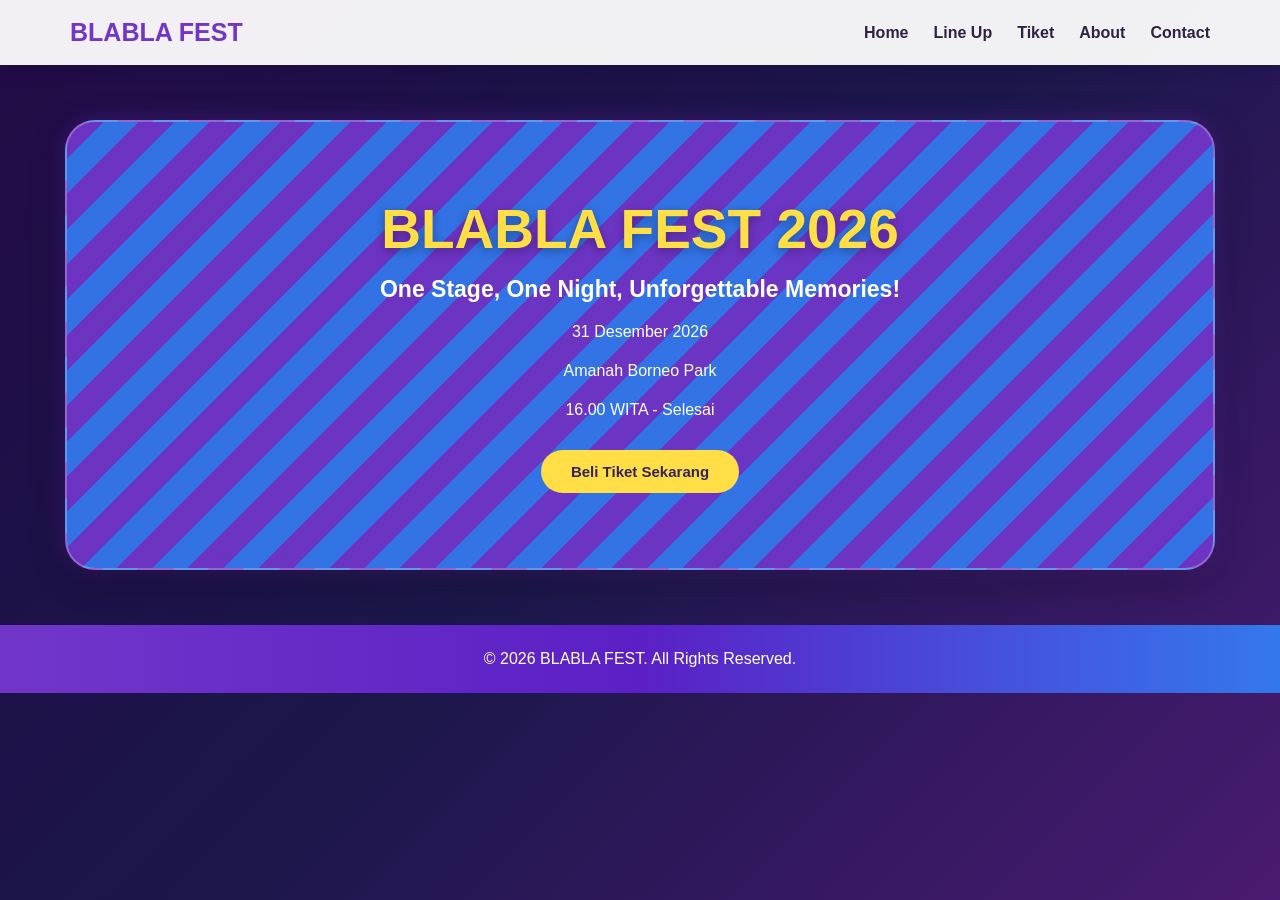
<file: index.html>
<!DOCTYPE html>
<html lang="id">
<head>
    <meta charset="UTF-8">
    <meta name="viewport" content="width=device-width, initial-scale=1.0">
    <title>BLABLA FEST 2026 - Home</title>
    <link rel="stylesheet" href="style.css">
</head>
<body>

<video class="bg-video" autoplay muted loop playsinline>
    <source src="img/konser.mp4" type="video/mp4">
</video>

<header>
    <nav>
        <h2>BLABLA FEST</h2>

        <div class="nav-links">
            <a href="index.html">Home</a>
            <a href="lineup.html">Line Up</a>
            <a href="tiket.html">Tiket</a>
            <a href="about.html">About</a>
            <a href="contact.html">Contact</a>
        </div>
    </nav>
</header>

<section class="section home-section">

    <h1>BLABLA FEST 2026</h1>

    <h2>One Stage, One Night, Unforgettable Memories!</h2>

    <p>31 Desember 2026</p>
    <p>Amanah Borneo Park</p>
    <p>16.00 WITA - Selesai</p>

    <a href="tiket.html" class="btn">
        Beli Tiket Sekarang
    </a>

</section>

<footer>
    <p>&copy; 2026 BLABLA FEST. All Rights Reserved.</p>
</footer>

<script src="script.js"></script>
</body>
</html>
</file>
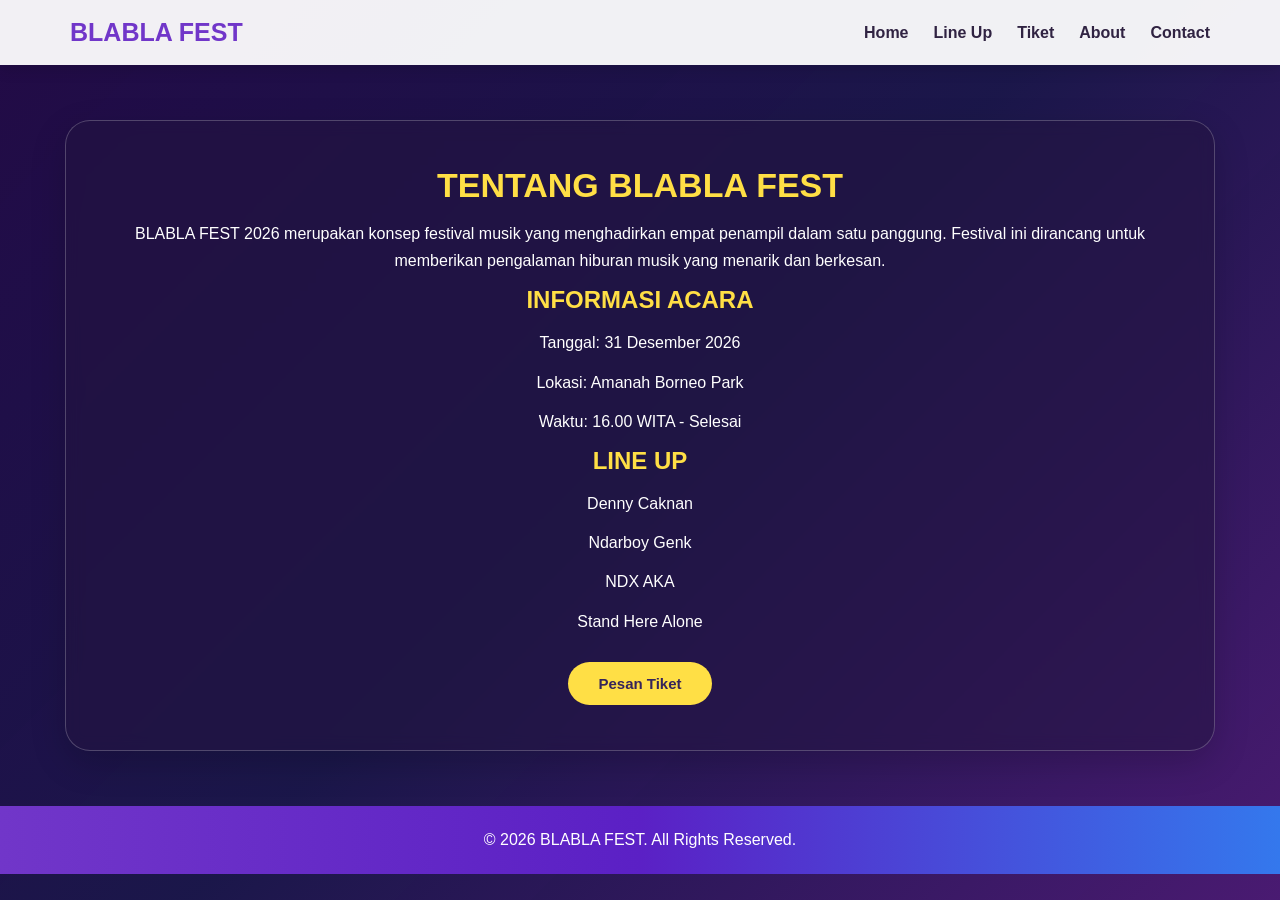
<file: about.html>
<!DOCTYPE html>
<html lang="id">
<head>
    <meta charset="UTF-8">
    <meta name="viewport" content="width=device-width, initial-scale=1.0">
    <title>BLABLA FEST 2026 - About</title>
    <link rel="stylesheet" href="style.css">
</head>
<body>

<video class="bg-video" autoplay muted loop playsinline>
    <source src="img/konser.mp4" type="video/mp4">
</video>

<header>
    <nav>
        <h2>BLABLA FEST</h2>

        <div class="nav-links">
            <a href="index.html">Home</a>
            <a href="lineup.html">Line Up</a>
            <a href="tiket.html">Tiket</a>
            <a href="about.html">About</a>
            <a href="contact.html">Contact</a>
        </div>
    </nav>
</header>

<section class="section">

    <h1>TENTANG BLABLA FEST</h1>

    <p>
        BLABLA FEST 2026 merupakan konsep festival musik
        yang menghadirkan empat penampil dalam satu panggung.
        Festival ini dirancang untuk memberikan pengalaman
        hiburan musik yang menarik dan berkesan.
    </p>

    <h2>INFORMASI ACARA</h2>

    <p>Tanggal: 31 Desember 2026</p>

    <p>Lokasi: Amanah Borneo Park</p>

    <p>Waktu: 16.00 WITA - Selesai</p>

    <h2>LINE UP</h2>

    <p>Denny Caknan</p>
    <p>Ndarboy Genk</p>
    <p>NDX AKA</p>
    <p>Stand Here Alone</p>

    <a href="tiket.html" class="btn">
        Pesan Tiket
    </a>

</section>

<footer>
    <p>&copy; 2026 BLABLA FEST. All Rights Reserved.</p>
</footer>

<script src="script.js"></script>
</body>
</html>
</file>
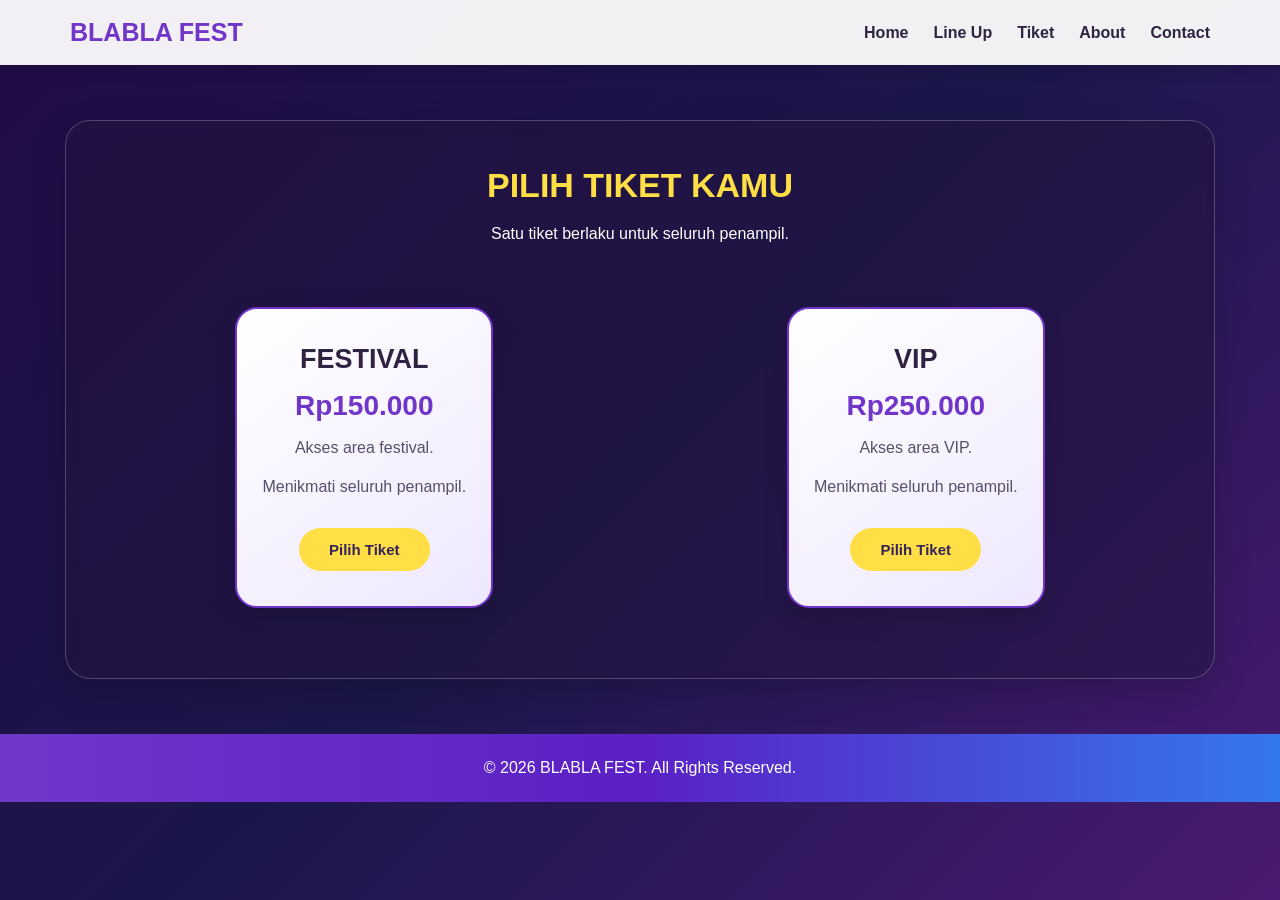
<file: booking.html>
<!DOCTYPE html>
<html lang="id">
<head>
    <meta charset="UTF-8">
    <meta name="viewport" content="width=device-width, initial-scale=1.0">
    <title>BLABLA FEST 2026 - Booking</title>
    <link rel="stylesheet" href="style.css">
</head>
<body>

<video class="bg-video" autoplay muted loop playsinline>
    <source src="img/konser.mp4" type="video/mp4">
</video>

<header>
    <nav>
        <h2>BLABLA FEST</h2>

        <div class="nav-links">
            <a href="index.html">Home</a>
            <a href="lineup.html">Line Up</a>
            <a href="tiket.html">Tiket</a>
            <a href="about.html">About</a>
            <a href="contact.html">Contact</a>
        </div>
    </nav>
</header>

<section class="section">

    <h1>FORM PEMESANAN TIKET</h1>

    <p>Silakan lengkapi data pemesanan kamu.</p>

    <form id="bookingForm">

        <label>Nama Lengkap</label>

        <input
            type="text"
            id="nama"
            placeholder="Masukkan nama lengkap"
            required
        >

        <label>Email</label>

        <input
            type="email"
            id="email"
            placeholder="Masukkan email"
            required
        >

        <label>Nomor Telepon</label>

        <input
            type="tel"
            id="telepon"
            placeholder="Masukkan nomor telepon"
            required
        >

        <label>Kategori Tiket</label>

        <input
            type="text"
            id="kategori"
            readonly
        >

        <label>Harga Tiket</label>

        <input
            type="text"
            id="harga"
            readonly
        >

        <label>Jumlah Tiket</label>

        <input
            type="number"
            id="jumlah"
            min="1"
            max="5"
            value="1"
            required
        >

        <h3 id="total">Total: Rp150.000</h3>

        <button type="submit" class="btn">
            Lanjutkan Pemesanan
        </button>

    </form>

</section>

<footer>
    <p>&copy; 2026 BLABLA FEST. All Rights Reserved.</p>
</footer>

<script src="script.js"></script>
</body>
</html>
</file>
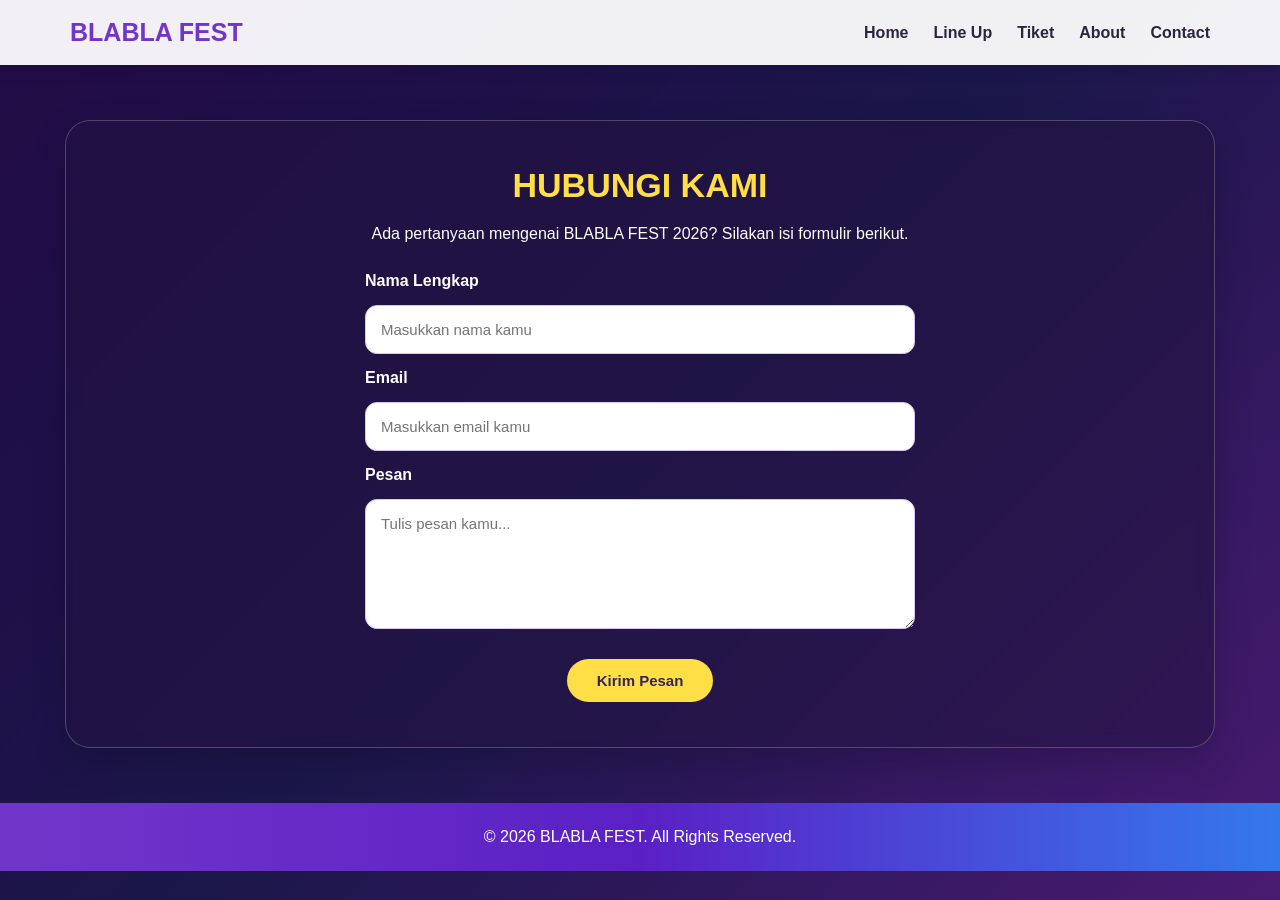
<file: contact.html>
<!DOCTYPE html>
<html lang="id">
<head>
    <meta charset="UTF-8">
    <meta name="viewport" content="width=device-width, initial-scale=1.0">
    <title>BLABLA FEST 2026 - Contact</title>
    <link rel="stylesheet" href="style.css">
</head>
<body>

<video class="bg-video" autoplay muted loop playsinline>
    <source src="img/konser.mp4" type="video/mp4">
</video>

<header>
    <nav>
        <h2>BLABLA FEST</h2>

        <div class="nav-links">
            <a href="index.html">Home</a>
            <a href="lineup.html">Line Up</a>
            <a href="tiket.html">Tiket</a>
            <a href="about.html">About</a>
            <a href="contact.html">Contact</a>
        </div>
    </nav>
</header>

<section class="section">

    <h1>HUBUNGI KAMI</h1>

    <p>
        Ada pertanyaan mengenai BLABLA FEST 2026?
        Silakan isi formulir berikut.
    </p>

    <form id="contactForm">

        <label>Nama Lengkap</label>

        <input
            type="text"
            placeholder="Masukkan nama kamu"
            required
        >

        <label>Email</label>

        <input
            type="email"
            placeholder="Masukkan email kamu"
            required
        >

        <label>Pesan</label>

        <textarea
            placeholder="Tulis pesan kamu..."
            required
        ></textarea>

        <button type="submit" class="btn">
            Kirim Pesan
        </button>

    </form>

</section>

<footer>
    <p>&copy; 2026 BLABLA FEST. All Rights Reserved.</p>
</footer>

<script src="script.js"></script>
</body>
</html>
</file>
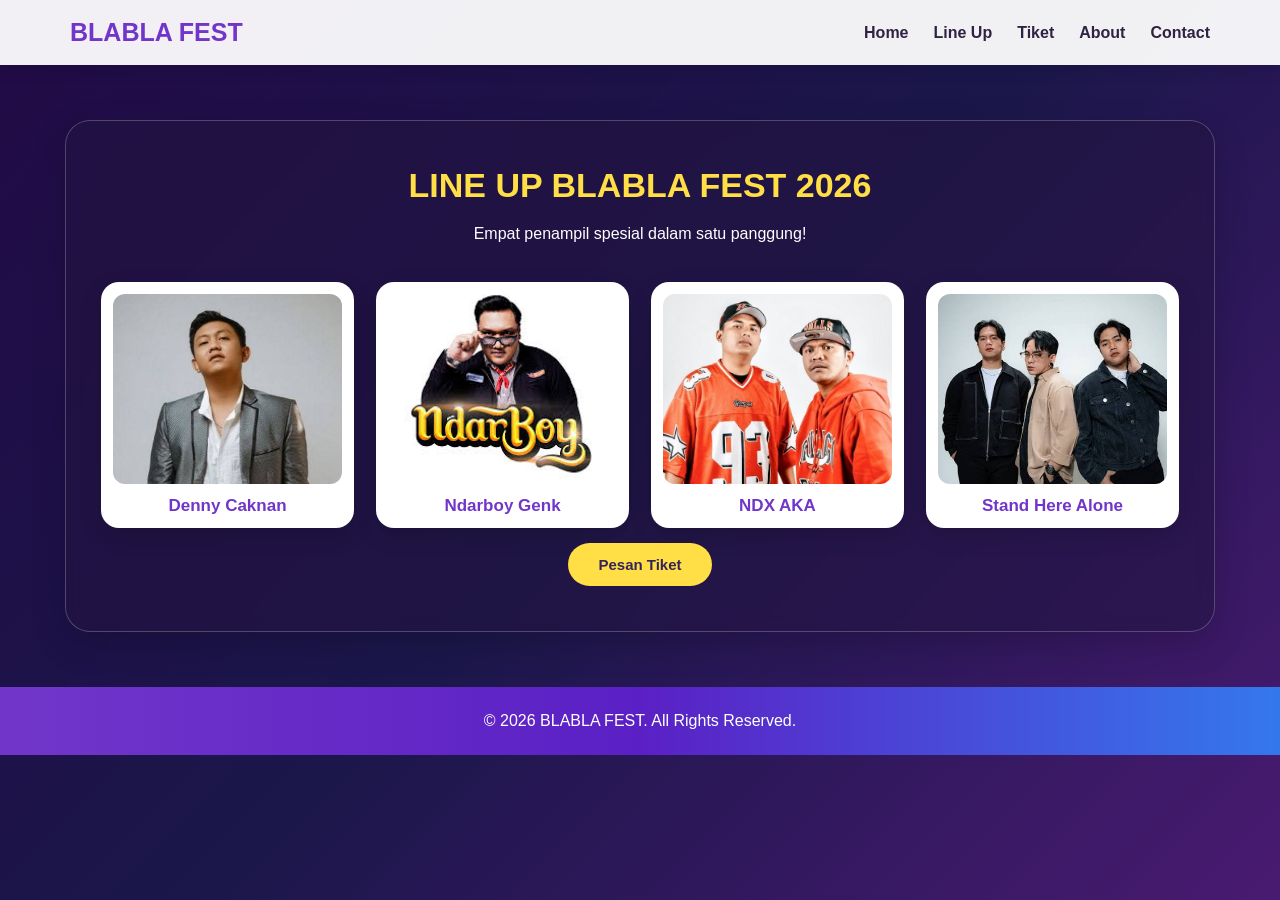
<file: lineup.html>
<!DOCTYPE html>
<html lang="id">
<head>
    <meta charset="UTF-8">
    <meta name="viewport" content="width=device-width, initial-scale=1.0">
    <title>BLABLA FEST 2026 - Line Up</title>
    <link rel="stylesheet" href="style.css">
</head>
<body>

<video class="bg-video" autoplay muted loop playsinline>
    <source src="img/konser.mp4" type="video/mp4">
</video>

<header>
    <nav>
        <h2>BLABLA FEST</h2>

        <div class="nav-links">
            <a href="index.html">Home</a>
            <a href="lineup.html">Line Up</a>
            <a href="tiket.html">Tiket</a>
            <a href="about.html">About</a>
            <a href="contact.html">Contact</a>
        </div>
    </nav>
</header>

<section class="section">

    <h1>LINE UP BLABLA FEST 2026</h1>

    <p>Empat penampil spesial dalam satu panggung!</p>

    <div class="artist-list">

        <div class="artist-card">
            <img src="img/denny-caknan.jpg" alt="Denny Caknan">
            <h3>Denny Caknan</h3>
        </div>

        <div class="artist-card">
            <img src="img/ndarboy.jpg" alt="Ndarboy Genk">
            <h3>Ndarboy Genk</h3>
        </div>

        <div class="artist-card">
            <img src="img/NDX-AKA.jpg" alt="NDX AKA">
            <h3>NDX AKA</h3>
        </div>

        <div class="artist-card">
            <img src="img/stand-here-alone.jpg" alt="Stand Here Alone">
            <h3>Stand Here Alone</h3>
        </div>

    </div>

    <a href="tiket.html" class="btn">
        Pesan Tiket
    </a>

</section>

<footer>
    <p>&copy; 2026 BLABLA FEST. All Rights Reserved.</p>
</footer>

<script src="script.js"></script>
</body>
</html>
</file>
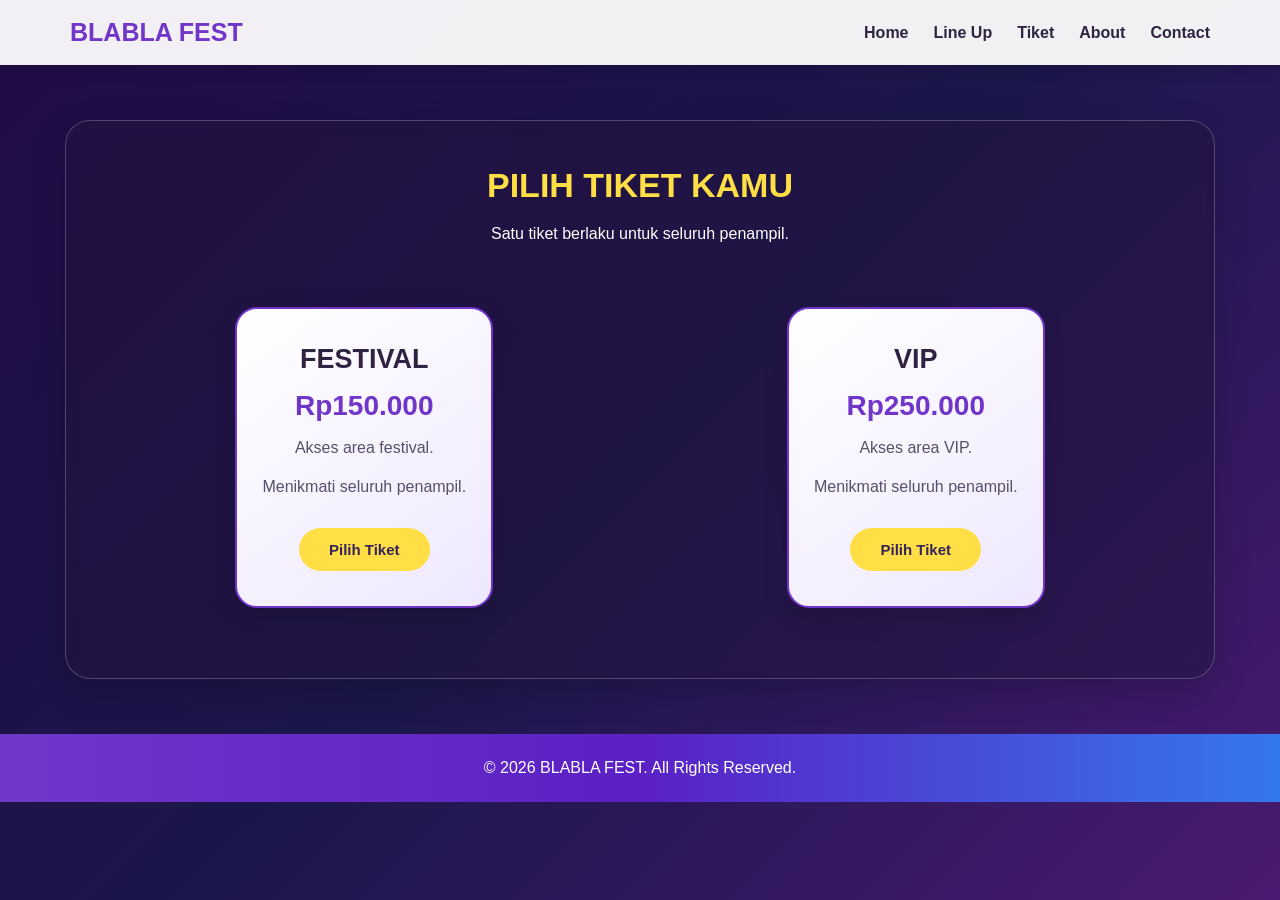
<file: summary.html>
<!DOCTYPE html>
<html lang="id">
<head>
    <meta charset="UTF-8">
    <meta name="viewport" content="width=device-width, initial-scale=1.0">
    <title>BLABLA FEST 2026 - E-Ticket</title>
    <link rel="stylesheet" href="style.css">
</head>
<body>

<video class="bg-video" autoplay muted loop playsinline>
    <source src="img/konser.mp4" type="video/mp4">
</video>

<header>
    <nav>
        <h2>BLABLA FEST</h2>

        <div class="nav-links">
            <a href="index.html">Home</a>
            <a href="lineup.html">Line Up</a>
            <a href="tiket.html">Tiket</a>
            <a href="about.html">About</a>
            <a href="contact.html">Contact</a>
        </div>
    </nav>
</header>

<section class="section">

    <h1>PEMESANAN BERHASIL!</h1>

    <p>Terima kasih telah memesan tiket BLABLA FEST 2026.</p>

    <div class="ticket-card">

        <h2>BLABLA FEST 2026</h2>

        <p>Nama Pemesan:</p>
        <h3 id="nama"></h3>

        <p>Email:</p>
        <h3 id="email"></h3>

        <p>Kategori Tiket:</p>
        <h3 id="kategori"></h3>

        <p>Jumlah Tiket:</p>
        <h3 id="jumlah"></h3>

        <p>Total Pembayaran:</p>
        <h3 id="total"></h3>

        <p>Kode E-Ticket:</p>
        <h3 id="kodeTiket"></h3>

        <hr>

        <p>31 Desember 2026</p>
        <p>Amanah Borneo Park</p>
        <p>16.00 WITA - Selesai</p>

        <h2>TERIMA KASIH!</h2>

    </div>

    <button class="btn" onclick="cetakTiket()">
        Cetak E-Ticket
    </button>

    <br>

    <a href="index.html" class="btn">
        Kembali ke Home
    </a>

</section>

<footer>
    <p>&copy; 2026 BLABLA FEST. All Rights Reserved.</p>
</footer>

<script src="script.js"></script>
</body>
</html>
</file>
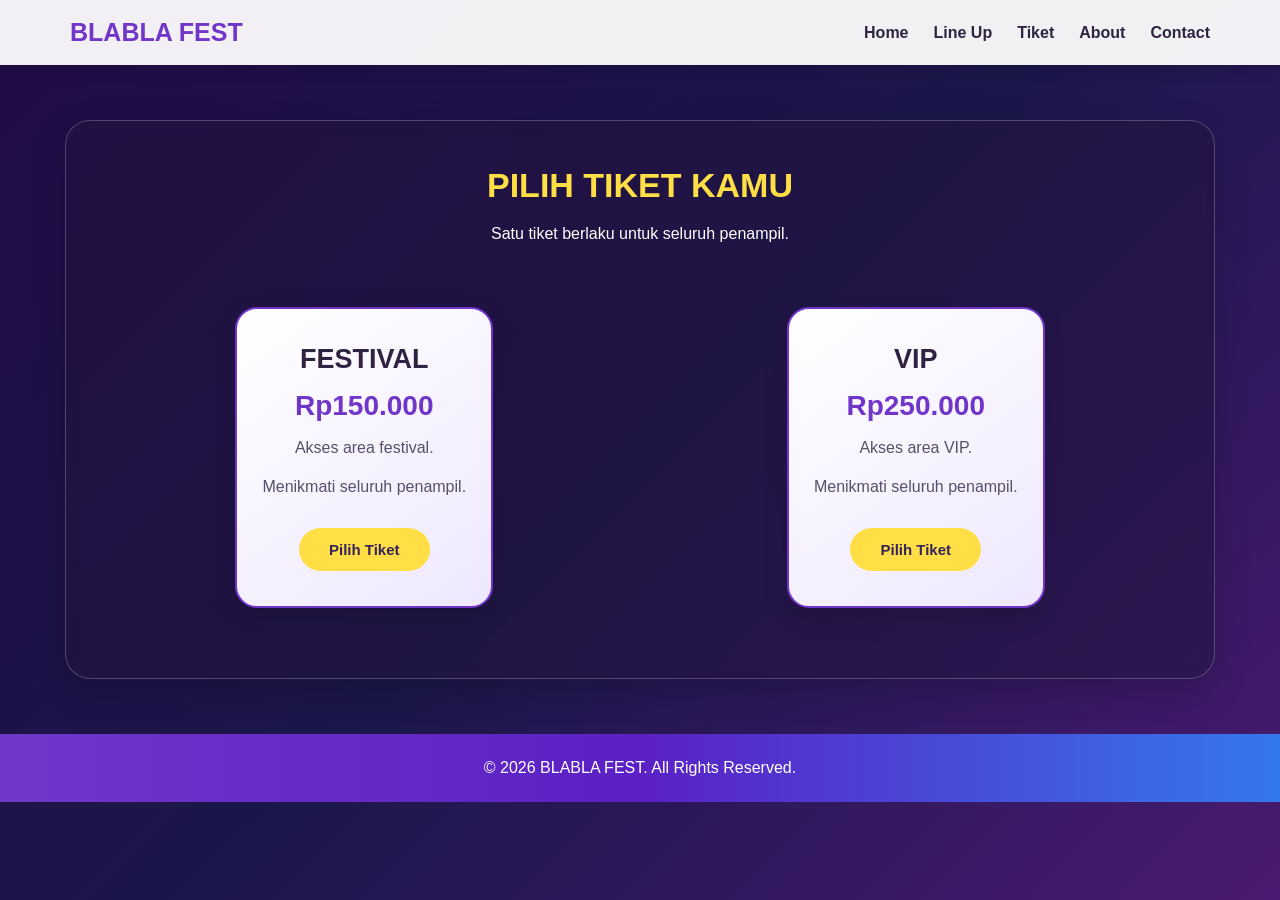
<file: tiket.html>
<!DOCTYPE html>
<html lang="id">
<head>
    <meta charset="UTF-8">
    <meta name="viewport" content="width=device-width, initial-scale=1.0">
    <title>BLABLA FEST 2026 - Tiket</title>
    <link rel="stylesheet" href="style.css">
</head>
<body>

<video class="bg-video" autoplay muted loop playsinline>
    <source src="img/konser.mp4" type="video/mp4">
</video>

<header>
    <nav>
        <h2>BLABLA FEST</h2>

        <div class="nav-links">
            <a href="index.html">Home</a>
            <a href="lineup.html">Line Up</a>
            <a href="tiket.html">Tiket</a>
            <a href="about.html">About</a>
            <a href="contact.html">Contact</a>
        </div>
    </nav>
</header>

<section class="section">

    <h1>PILIH TIKET KAMU</h1>

    <p>Satu tiket berlaku untuk seluruh penampil.</p>

    <div class="ticket-list">

        <div class="ticket-card">

            <h2>FESTIVAL</h2>

            <h3>Rp150.000</h3>

            <p>Akses area festival.</p>

            <p>Menikmati seluruh penampil.</p>

            <button class="btn"
                onclick="pilihTiket('Festival', 150000)">
                Pilih Tiket
            </button>

        </div>

        <div class="ticket-card">

            <h2>VIP</h2>

            <h3>Rp250.000</h3>

            <p>Akses area VIP.</p>

            <p>Menikmati seluruh penampil.</p>

            <button class="btn"
                onclick="pilihTiket('VIP', 250000)">
                Pilih Tiket
            </button>

        </div>

    </div>

</section>

<footer>
    <p>&copy; 2026 BLABLA FEST. All Rights Reserved.</p>
</footer>

<script src="script.js"></script>
</body>
</html>
</file>
<file: style.css>
/* =========================
   RESET DASAR
========================= */

* {
    margin: 0;
    padding: 0;
    box-sizing: border-box;
}

html {
    scroll-behavior: smooth;
}

body {
    font-family: Arial, sans-serif;
    color: white;
    background: #211039;
    min-height: 100vh;
    position: relative;
    isolation: isolate;
}

/* =========================
   VIDEO BACKGROUND
========================= */

.bg-video {
    position: fixed;
    top: 0;
    left: 0;

    width: 100%;
    height: 100%;

    object-fit: cover;
    object-position: center;

    z-index: -2;
    pointer-events: none;
}

/* Lapisan gelap ungu dan biru */

body::before {
    content: "";
    position: fixed;
    inset: 0;

    background: linear-gradient(
        135deg,
        rgba(35, 10, 75, 0.78),
        rgba(25, 25, 80, 0.75),
        rgba(85, 30, 130, 0.78)
    );

    z-index: -1;
    pointer-events: none;
}

/* =========================
   NAVBAR
========================= */

header {
    width: 100%;
    background: rgba(255, 255, 255, 0.94);
    box-shadow: 0 3px 15px rgba(0, 0, 0, 0.15);

    position: relative;
    z-index: 10;
}

nav {
    max-width: 1200px;
    margin: auto;
    padding: 18px 30px;

    display: flex;
    justify-content: space-between;
    align-items: center;
    flex-wrap: wrap;
    gap: 15px;
}

nav h2 {
    color: #7136C9;
    font-size: 25px;
}

.nav-links {
    display: flex;
    gap: 25px;
    flex-wrap: wrap;
}

.nav-links a {
    text-decoration: none;
    color: #302342;
    font-weight: bold;
    transition: 0.3s;
}

.nav-links a:hover {
    color: #7136C9;
}

/* =========================
   SECTION / KONTEN
========================= */

.section {
    max-width: 1150px;
    width: calc(100% - 40px);

    margin: 55px auto;
    padding: 45px 35px;

    background: rgba(35, 20, 65, 0.55);
    backdrop-filter: blur(8px);
    -webkit-backdrop-filter: blur(8px);

    border: 1px solid rgba(255, 255, 255, 0.22);
    border-radius: 25px;

    box-shadow: 0 12px 35px rgba(0, 0, 0, 0.18);

    text-align: center;
}

.section h1 {
    color: #FFDF45;
    font-size: 34px;
    margin-bottom: 15px;
}

.section h2 {
    color: #FFDF45;
    margin-bottom: 15px;
}

.section p {
    color: white;
    line-height: 1.7;
    margin-bottom: 12px;
}

/* =========================
   HOME
========================= */

.home-section {
    min-height: 450px;

    display: flex;
    flex-direction: column;
    justify-content: center;
    align-items: center;
}

.home-section h1 {
    font-size: 55px;
    text-shadow: 0 3px 15px rgba(0, 0, 0, 0.4);
}

.home-section h2 {
    font-size: 23px;
}

/* =========================
   TOMBOL
========================= */

.btn {
    display: inline-block;

    background: #FFDF45;
    color: #35245A;

    padding: 13px 30px;
    margin-top: 15px;

    border: none;
    border-radius: 30px;

    font-size: 15px;
    font-weight: bold;
    text-decoration: none;

    cursor: pointer;
    transition: 0.3s;
}

.btn:hover {
    background: #3478ED;
    color: white;
    transform: translateY(-3px);
}

/* =========================
   LINE UP ARTIS
========================= */

.artist-list {
    display: grid;
    grid-template-columns: repeat(4, 1fr);

    gap: 22px;
    margin-top: 35px;
}

.artist-card {
    background: white;
    padding: 12px;

    border-radius: 18px;
    overflow: hidden;

    box-shadow: 0 8px 22px rgba(0, 0, 0, 0.15);
    transition: 0.3s;
}

.artist-card:hover {
    transform: translateY(-7px);
}

.artist-card img {
    width: 100%;
    height: 190px;

    object-fit: cover;
    object-position: center;

    display: block;
    border-radius: 12px;
}

.artist-card h3 {
    color: #7136C9;
    margin-top: 12px;
    font-size: 17px;
}

/* =========================
   TIKET
========================= */

.ticket-list {
    display: grid;
    grid-template-columns: repeat(2, 1fr);

    gap: 25px;
    margin-top: 35px;
}

.ticket-card {
    background: linear-gradient(
        145deg,
        #FFFFFF,
        #EEE8FF
    );

    padding: 35px 25px;

    border: 2px solid #7136C9;
    border-radius: 22px;

    box-shadow: 0 10px 25px rgba(0, 0, 0, 0.15);
    transition: 0.3s;
}

.ticket-card:hover {
    transform: translateY(-6px);
}

.ticket-card h2 {
    color: #302342;
    font-size: 27px;
}

.ticket-card h3 {
    color: #7136C9;
    font-size: 28px;
    margin: 12px 0;
}

.ticket-card p {
    color: #55516A;
}

/* =========================
   FORM BOOKING & CONTACT
========================= */

form {
    max-width: 550px;
    margin: 25px auto 0;

    display: flex;
    flex-direction: column;
    gap: 15px;

    text-align: left;
}

form label {
    color: white;
    font-weight: bold;
}

input,
textarea {
    width: 100%;
    padding: 15px;

    border: 1px solid #D6C5F5;
    border-radius: 12px;

    background: white;
    font-family: Arial, sans-serif;
    font-size: 15px;

    outline: none;
}

input:focus,
textarea:focus {
    border-color: #7136C9;
    box-shadow: 0 0 8px rgba(113, 54, 201, 0.2);
}

textarea {
    min-height: 130px;
    resize: vertical;
}

form .btn {
    align-self: center;
}

/* =========================
   SUMMARY / E-TICKET
========================= */

.section .ticket-card {
    max-width: 600px;
    margin: 25px auto;
    text-align: center;
}

/* =========================
   FOOTER
========================= */

footer {
    width: 100%;

    background: linear-gradient(
        90deg,
        #7136C9,
        #5B20C5,
        #3478ED
    );

    color: white;
    text-align: center;

    padding: 25px 15px;
    margin-top: 50px;
}

footer p {
    color: white;
}

/* =========================
   RESPONSIVE TABLET
========================= */

@media (max-width: 900px) {

    .artist-list {
        grid-template-columns: repeat(2, 1fr);
    }

    .artist-card img {
        height: 180px;
    }

    .home-section h1 {
        font-size: 42px;
    }
}

/* =========================
   RESPONSIVE HP
========================= */

@media (max-width: 600px) {

    nav {
        flex-direction: column;
        padding: 18px;
    }

    .nav-links {
        justify-content: center;
        gap: 15px;
    }

    .section {
        width: calc(100% - 24px);
        margin: 25px auto;
        padding: 30px 18px;
    }

    .section h1 {
        font-size: 25px;
    }

    .home-section {
        min-height: 400px;
    }

    .home-section h1 {
        font-size: 32px;
    }

    .home-section h2 {
        font-size: 18px;
    }

    .artist-list {
        grid-template-columns: repeat(2, 1fr);
        gap: 13px;
    }

    .artist-card {
        padding: 8px;
    }

    .artist-card img {
        height: 135px;
    }

    .artist-card h3 {
        font-size: 14px;
    }

    .ticket-list {
        grid-template-columns: 1fr;
    }

    .ticket-card {
        padding: 28px 18px;
    }
}

/* BACKGROUND HOME BLABLA FEST */

.home-section {
    background:
        repeating-linear-gradient(
            -45deg,
            rgba(113, 54, 201, 0.95) 0px,
            rgba(113, 54, 201, 0.95) 25px,
            rgba(52, 120, 237, 0.95) 25px,
            rgba(52, 120, 237, 0.95) 50px
        );

    border: 2px solid rgba(255, 255, 255, 0.25);
    border-radius: 30px;

    box-shadow:
        0 10px 35px rgba(0, 0, 0, 0.3),
        0 0 25px rgba(113, 54, 201, 0.4);

    color: white;
    position: relative;
    overflow: hidden;
}

/* Judul BLABLA FEST */

.home-section h1 {
    color: #FFDF45;
    text-shadow: 0 3px 10px rgba(0, 0, 0, 0.3);
}

/* Subjudul */

.home-section h2 {
    color: white;
}

/* Informasi acara */

.home-section p {
    color: white;
}
</file>
